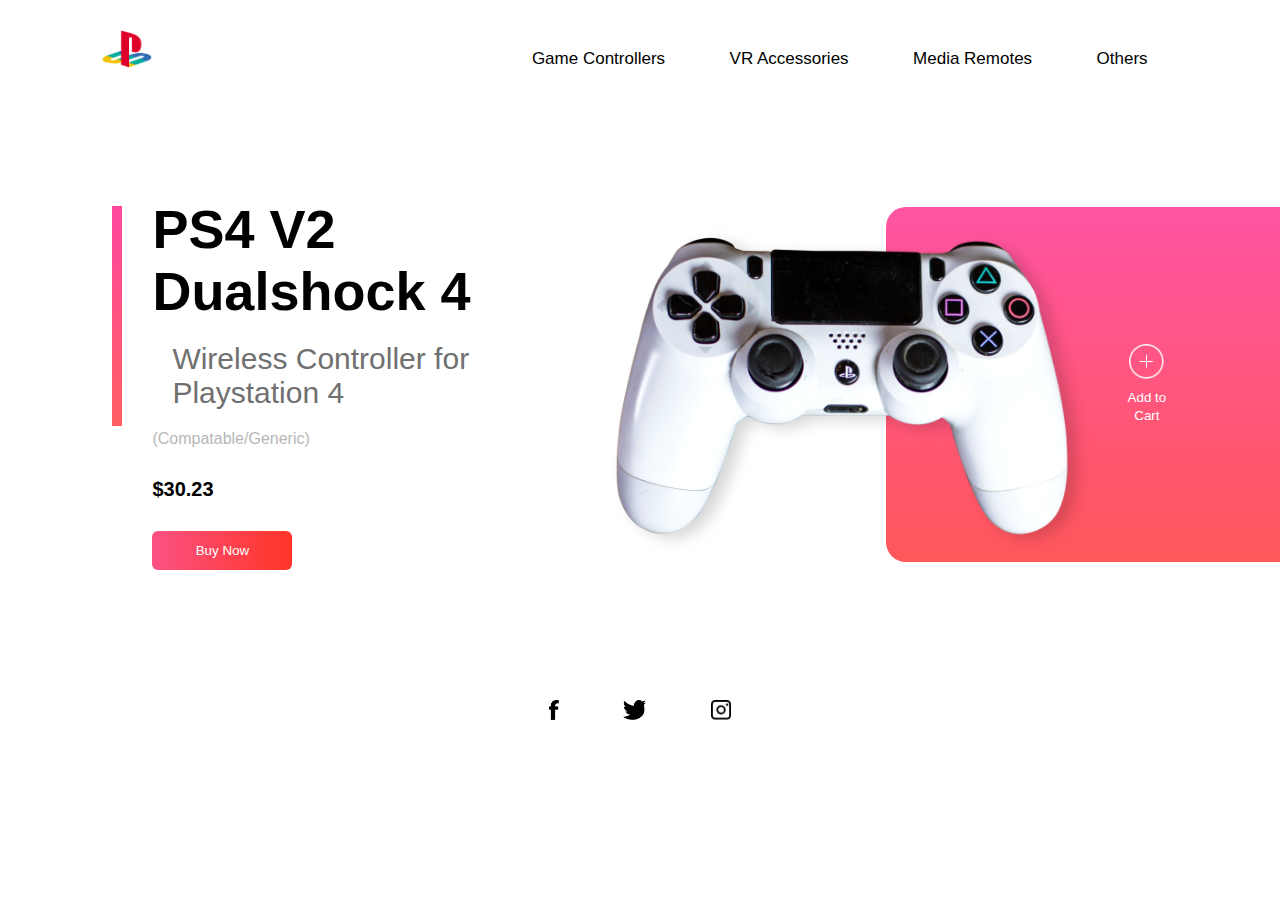
<file: index.html>
<!DOCTYPE html>
<html lang="en">
<head>
    <meta charset="UTF-8">
    <meta http-equiv="X-UA-Compatible" content="IE=edge">
    <meta name="viewport" content="width=device-width, initial-scale=1.0">
    <title>Gaming Is Everything.</title>
    <link rel="stylesheet" href="styling/style.css">
</head>
<body>
    <div class="container">
        <div class="navbar">
            <img src="img/logo.png" alt="logo" class="logo">
            <nav>
                <ul id="menulist">
                    <li><a href="game controllers">Game Controllers</a></li>
                    <li><a href="VR Accessories">VR Accessories</a></li>
                    <li><a href="Media Remotes">Media Remotes</a></li>
                    <li><a href="Others">Others</a></li>
                </ul>
            </nav>
            <img src="img/menu.png" alt="logo" class="menu-icon" 
            onclick="togglemenu()">
        </div>

        <div class="row">
            <div class="col-1">
                <h2>PS4 V2 <br>Dualshock 4</h2>
                <h3>Wireless Controller for Playstation 4</h3>
                <p>(Compatable/Generic)</p>
                <h4>$30.23</h4>
                <button type="button">Buy Now <img src="img/arrow.png" alt=""></button>
            </div>
            <div class="col-2">
                <img src="img/controller.png" class="controller">
                <div class="colorbox"></div>
                <div class="add-btn">
                    <img src="img/add.png" alt="add png">
                    <p><small>Add to Cart</small></p>
                </div>
            </div>
        </div>

        <div class="social-link">
            <img src="img/fb.png" alt="">
            <img src="img/tw.png" alt="">
            <img src="img/ig.png" alt="">
        </div>
    </div>

    <script>
        var menulist=document.getElementById("menulist");
        menulist.style.maxHeight="0px";

        function togglemenu(){
            if(menulist.style.maxHeight=="0px")
            {
                menulist.style.maxHeight="130px";
            }
            else
            {
                menulist.style.maxHeight="0px"
            }
        }
    </script>
</body>
</html>
</file>
<file: styling/style.css>
*{
    margin: 0;
    padding: 0;
    font-family: sans-serif;
}

.container{
    width: 100%;
    min-height: 100vh;
    padding: 0% 8%;
    box-sizing: border-box;
    overflow: hidden;
}

.navbar{
    width: 100%;
    display: flex;
    align-items: center;
}

.logo{
    width: 50px;
    cursor: pointer;
    margin: 30px 0px;
}

.menu-icon{
    width: 25px;
    cursor: pointer;
    display: none;
}

nav{
    flex: 1;
    text-align: right;
}

nav ul li{
    list-style: none;
    display: inline-block;
    margin: 0px 30px;
}

nav ul li a{
    text-decoration: none;
    font-size: 17px;
    color: #000;
}

nav ul li a:hover{
    color: #ff5ea2;
}

.row{
    display: flex;
    justify-content: center;
    align-items: center;
    margin: 100px 0px;
}

.col-1{
    flex-basis: 40%;
    position: relative;
    margin-left: 50px;
}

.col-1 h2{
    font-size: 54px;
}

.col-1 h3{
    font-size: 30px;
    color: #707070;
    font-weight: 100;
    margin: 20px;
}

.col-1 p{
    font-size: 16px;
    font-weight: 100;
    color: #b7b7b7;
}

.col-1 h4{
    font-size: 20px;
    margin: 30px 0px;
}

button{
    width: 140px;
    border: 0;
    padding: 12px 10px;
    outline: none;
    color: #fff;
    background: linear-gradient(to right, #fb5283, #ff3527);
    border-radius: 6px;
    cursor: pointer;
    transition: width 0.5s;
}

button img{
    width: 30px;
    display: none;
}

button:hover img{
    display: block;
}

button:hover{
    width: 160px;
    display: flex;
    align-items: center;
    justify-content: space-between;
}

.col-1::after{
    content: '';
    width: 10px;
    height: 59%;
    background: linear-gradient(#ff469f, #ff6062);
    position: absolute;
    left: -40px;
    top: 8px;
}

.col-2{
    display: flex;
    position: relative;
    flex-basis: 60%;
    align-items: center;
}
.col-2 .controller{
    width: 90%;
}

.colorbox{
    position: absolute;
    right: 0;
    top: 0;
    background: linear-gradient(#ff54a2, #ff575a);
    border-radius: 20px 0px 0px 20px;
    height: 100%;
    width: 80%;
    z-index: -1;
    transform: translateX(200px);
}

.add-btn img{
    width: 35px;
    margin-bottom: 5px;
}

.add-btn{
    text-align: center;
    color: white;
    cursor: pointer;
}

.social-link img{
    height: 20px;
    margin: 30px;
    cursor: pointer;
}

.social-link{
    text-align: center;
}


@media only screen and (max-width:700px){

    nav ul{
        width: 100%;
        background: linear-gradient(#ff54a2, #ff575a);
        position: absolute;
        top: 75px;
        right: 0;
        z-index: 2;
    }

    nav ul  li{
        display: block;
        margin-top: 10px;
        margin-bottom: 10px;
    }

    nav ul li a{
        color: white;
    }

    .menu-icon{
        display: block;
    }

    #menulist{
        overflow: hidden;
        transition: 0.5s;
    }

    .row{
        flex-direction: column-reverse;
        margin: 50px 0px;
    }
    .col-2{
        flex-basis: 100%;
        margin-bottom: 50px;
    }
    .col-2 .controller{
        width: 77%;
    }
    .colorbox{
        transform: translateX(75px);
    }
    .col-1{
        flex-basis: 100%;
    }
    .col-1 h2{
        font-size: 35px;
    }
    .col-1 h3{
        font-size: 15px;
    }
}
</file>
